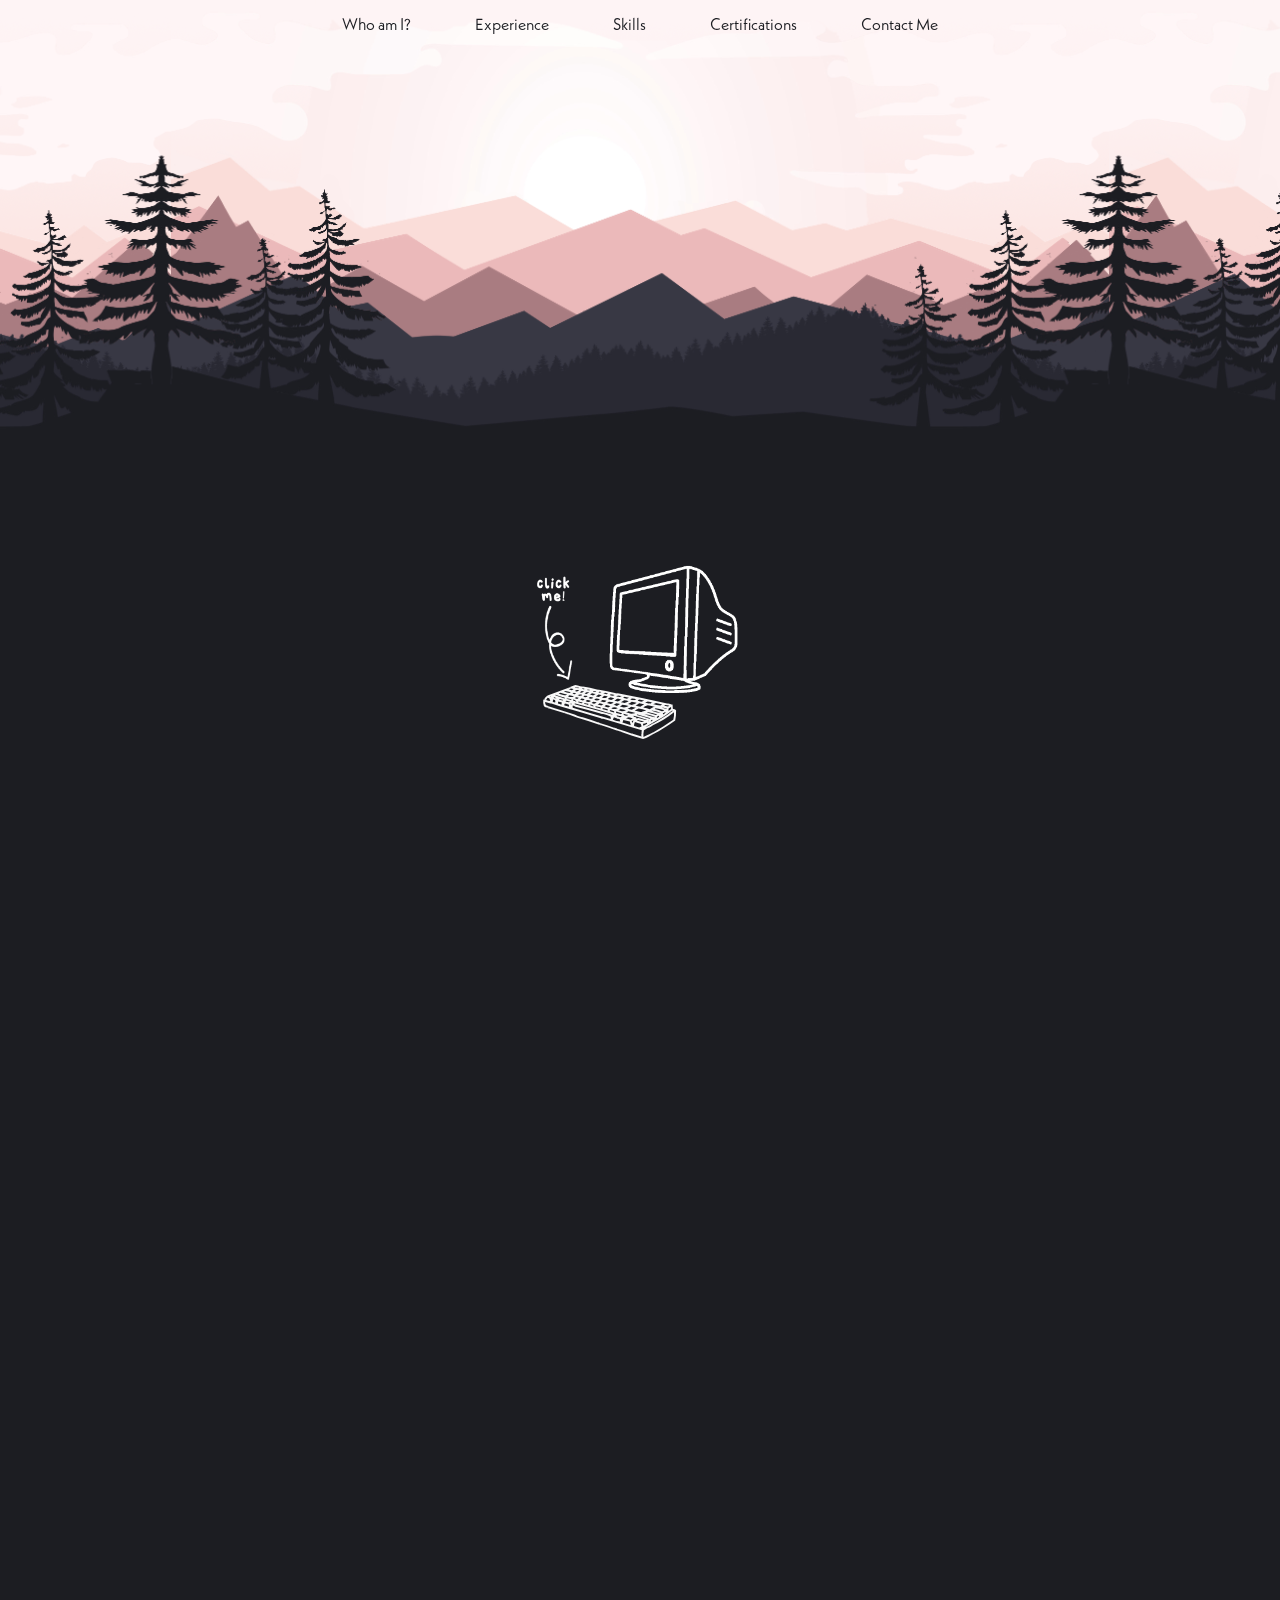
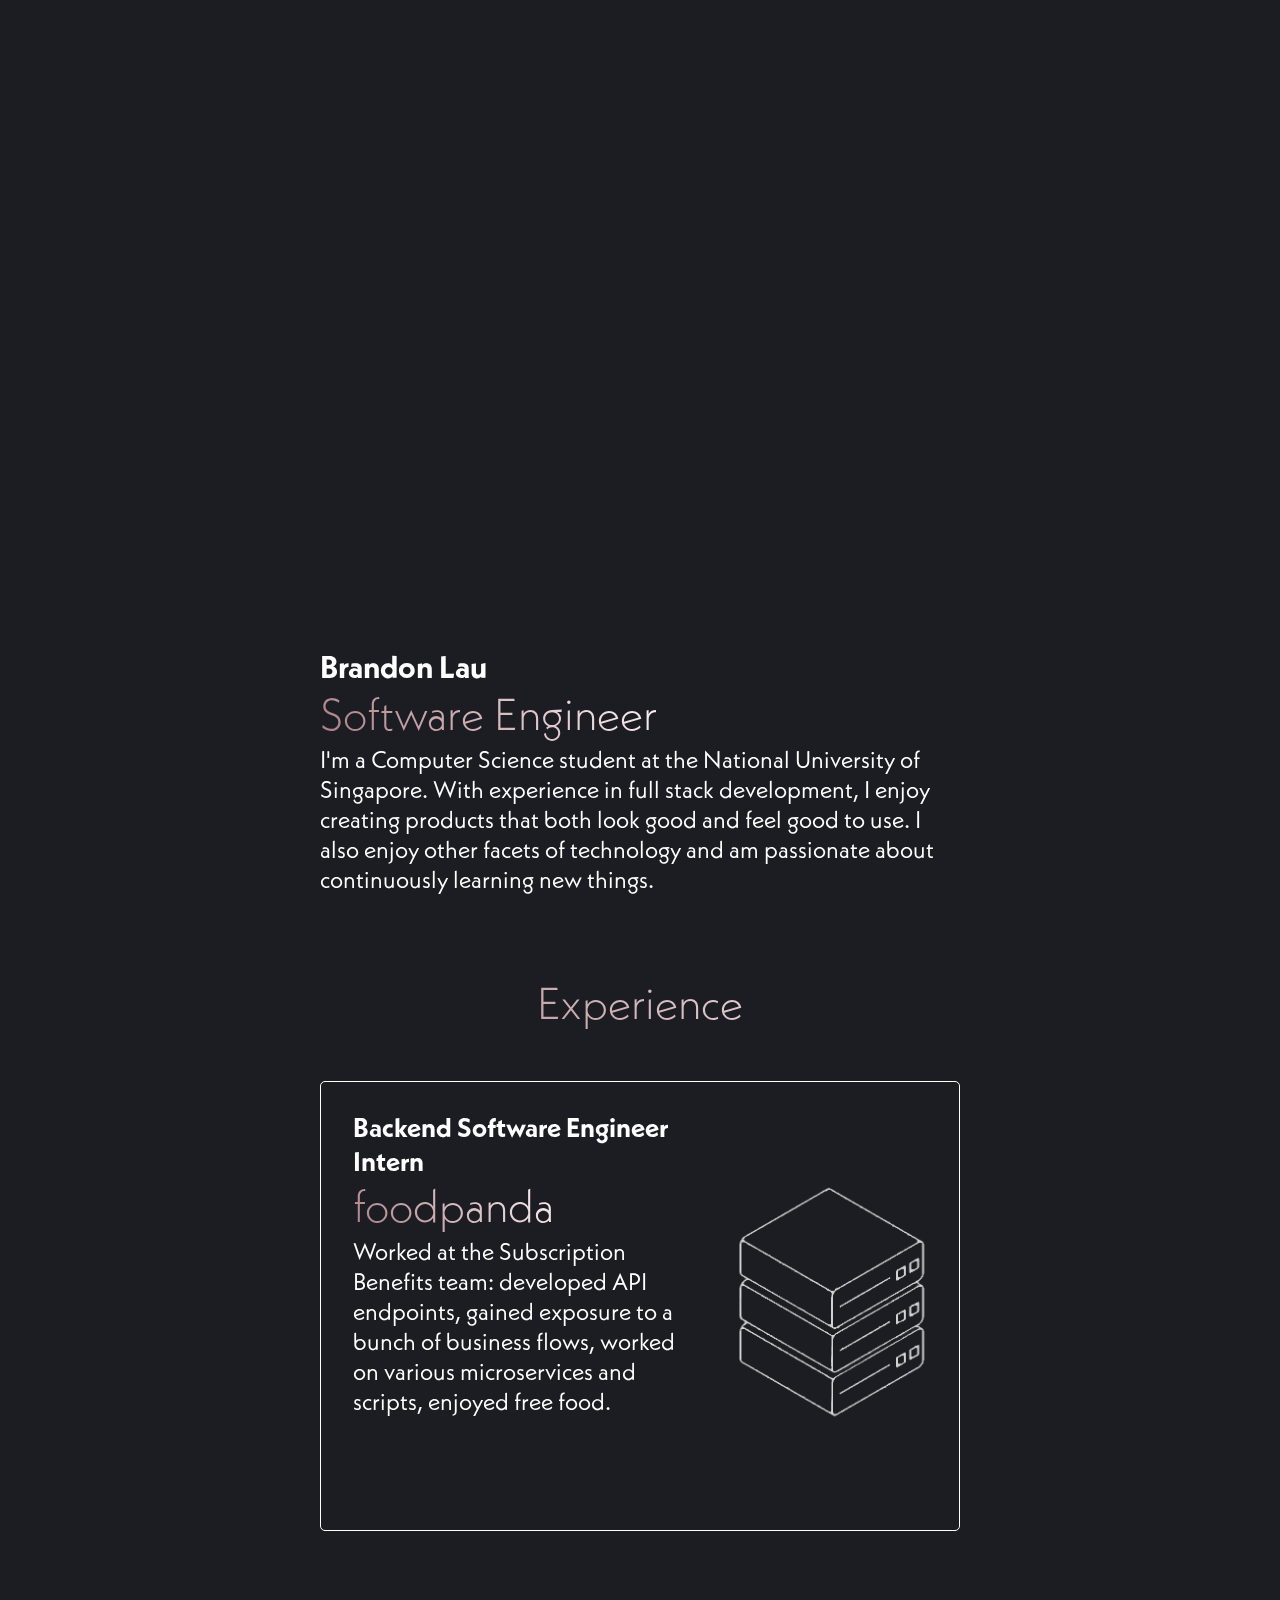
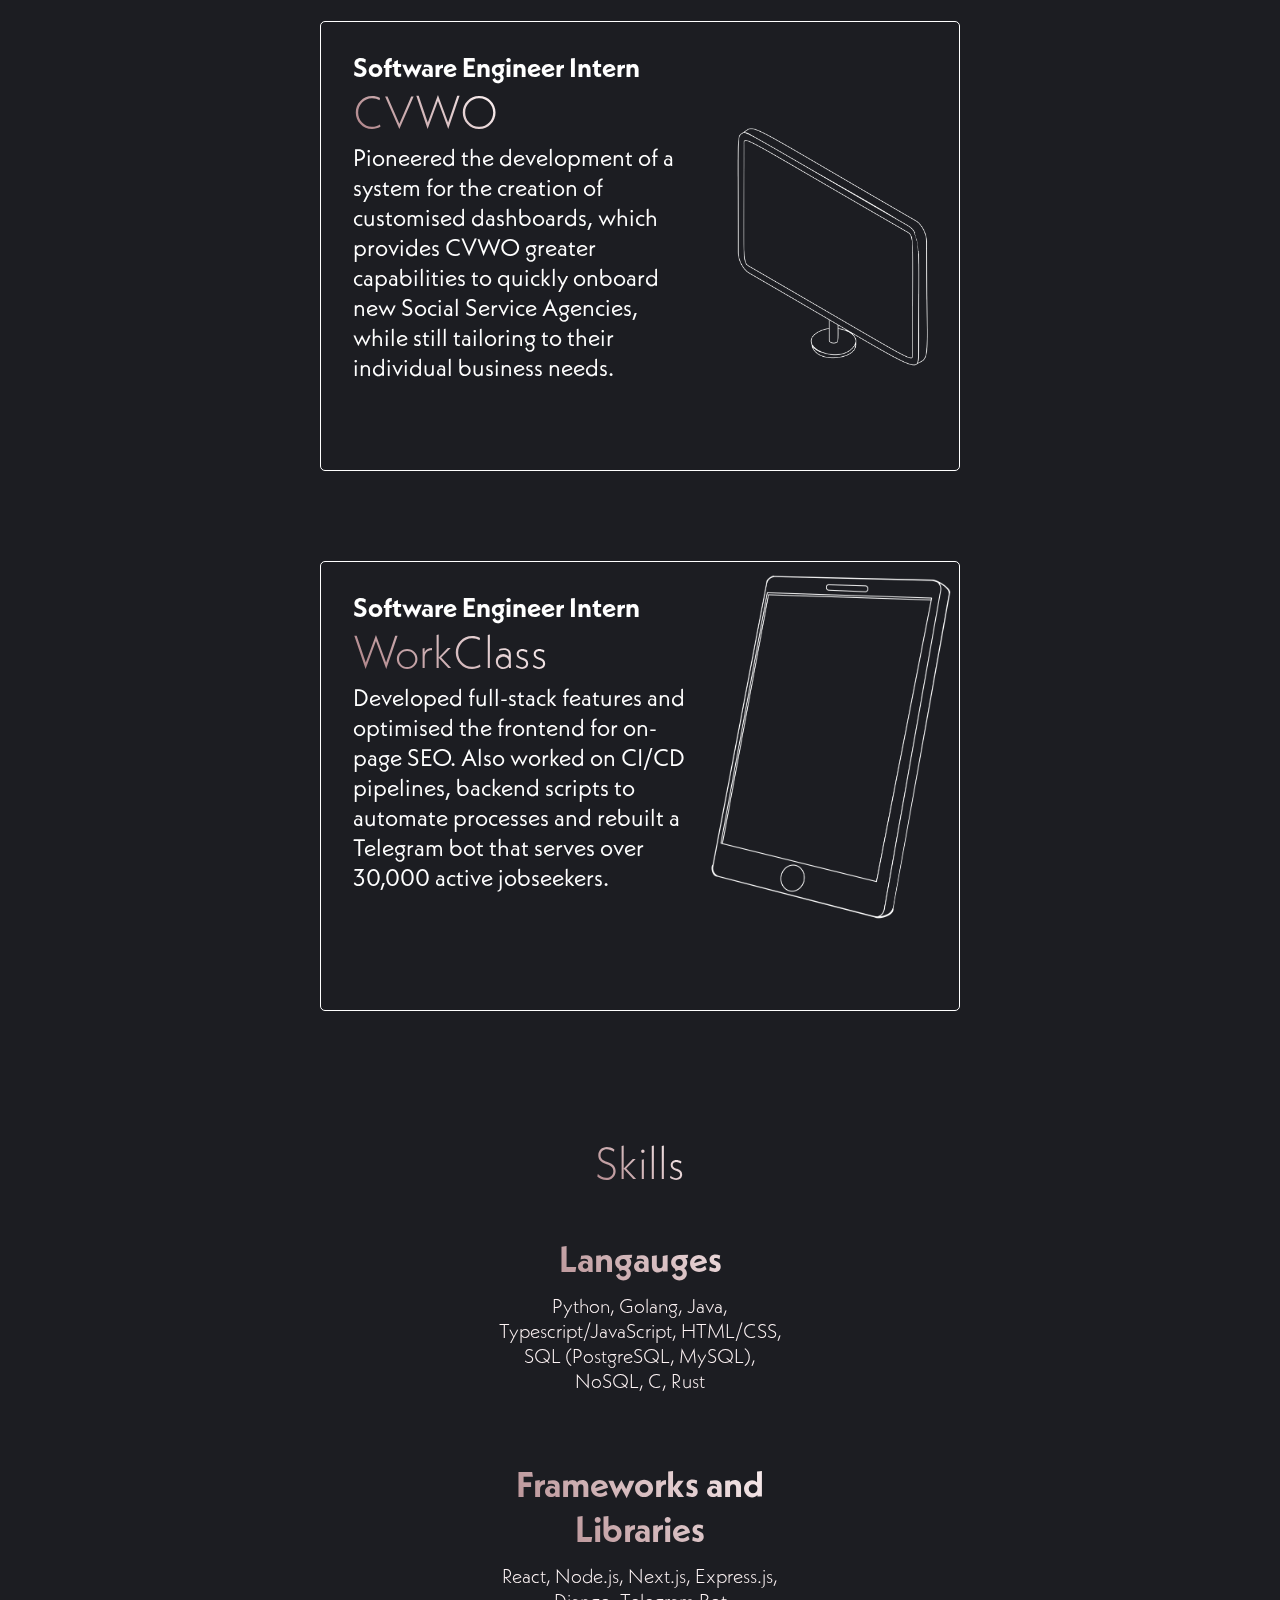
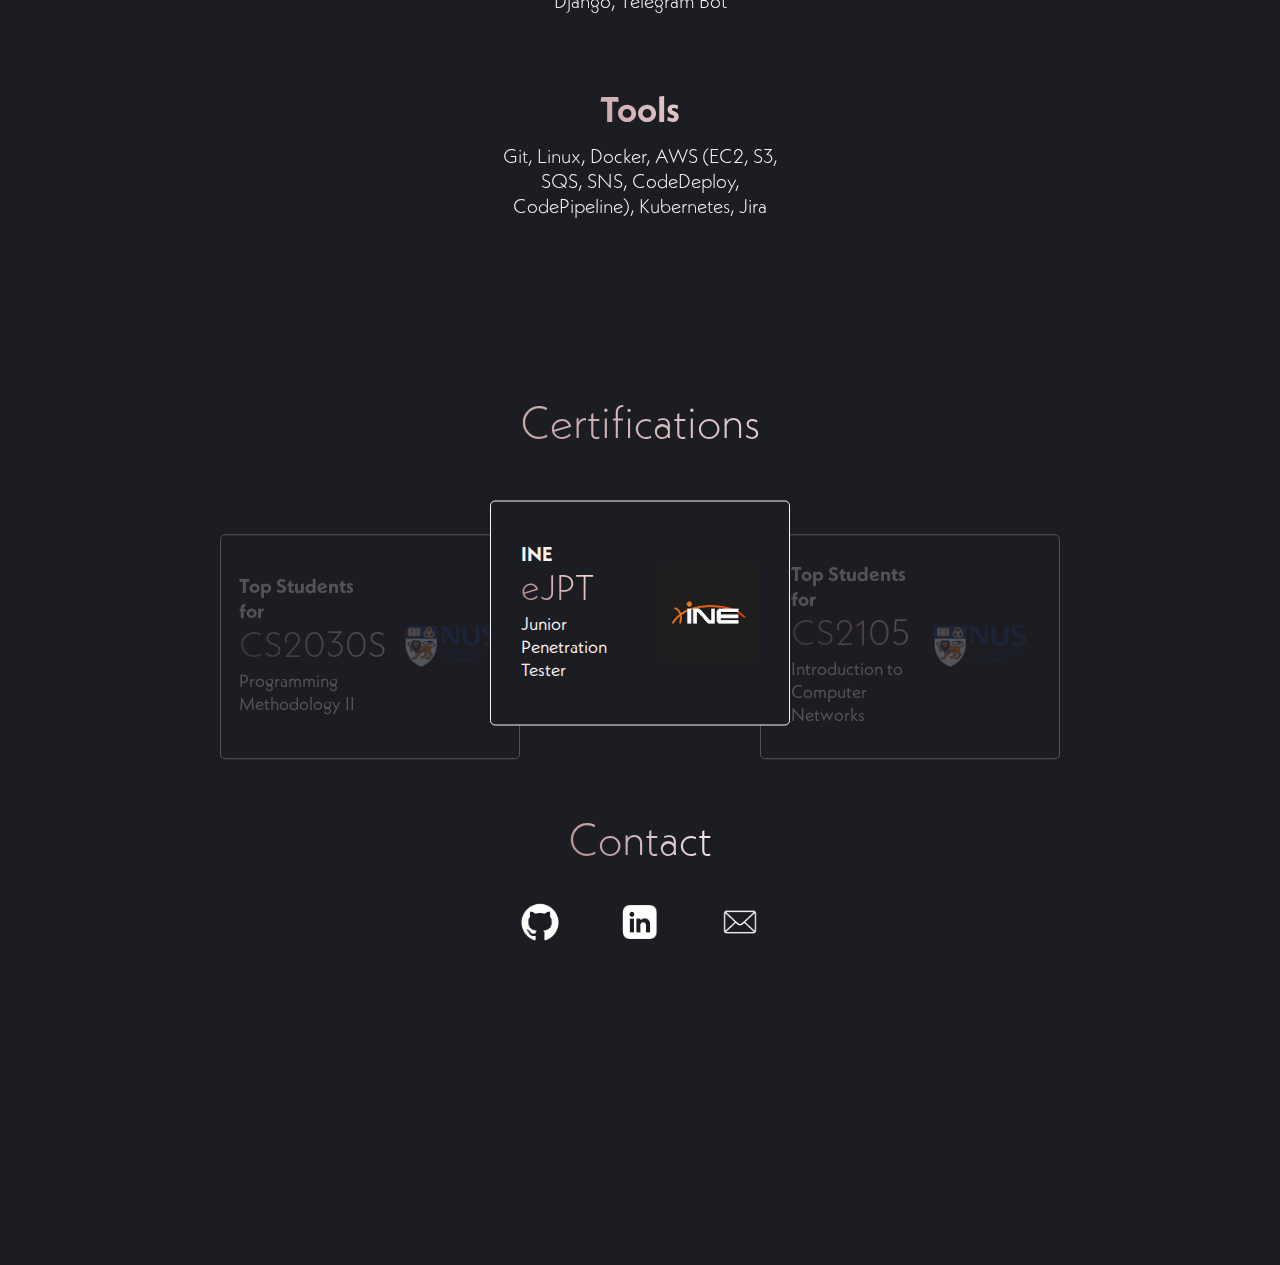
<file: index.html>
<!DOCTYPE html>
<html lang="en">

<head>
  <meta charset="UTF-8">
  <meta name="viewport" content="width=device-width, initial-scale=1.0">
  <meta http-equiv="X-UA-Compatible" content="ie=edge">
  <link rel="apple-touch-icon" sizes="180x180" href="/assets/favicon/apple-touch-icon.png">
  <link rel="icon" type="image/png" sizes="32x32" href="/assets/favicon/favicon-32x32.png">
  <link rel="icon" type="image/png" sizes="16x16" href="/assets/favicon/favicon-16x16.png">
  <link rel="manifest" href="/assets/favicon/site.webmanifest">
  <link rel="mask-icon" href="/assets/favicon/safari-pinned-tab.svg" color="#5bbad5">
  <link rel="shortcut icon" href="/assets/favicon/favicon.ico">
  <meta name="msapplication-TileColor" content="#da532c">
  <meta name="msapplication-config" content="/assets/favicon/browserconfig.xml">
  <meta name="theme-color" content="#ffffff">
  <title>Brandon Lau</title>
  <link rel="stylesheet" href="styles/colours.css">
  <link rel="stylesheet" href="styles/fonts.css">
  <link rel="stylesheet" href="styles/main.css">
  <link rel="stylesheet" href="styles/parallax.css">
  <link rel="stylesheet" href="styles/carousel.css">
</head>

<body>
  <div id="app-wrapper">

    <div id="navbar">
      <p>Who am I?</p>
      <p>Experience</p>
      <p>Skills</p>
      <p>Certifications</p>
      <p>Contact Me</p>
    </div>

    <div id="parallax-container">
      <div id="parallax-1" class="parallax"></div>
      <div id="parallax-2" class="parallax"></div>
      <div id="parallax-3" class="parallax"></div>
      <div id="parallax-4" class="parallax"></div>
      <div id="parallax-5" class="parallax"></div>
      <div id="parallax-6" class="parallax"></div>
      <div id="parallax-7" class="parallax"></div>
    </div>
    <div id="profile-asset-container">
      <div class="profile-assets" id="computer-container">
        <div id="computer-screen-shape"></div>
        <img id="computer" src="assets/computer.png">
        <img id="computer-screen-github" src="assets/computer_screen_github.png">
        <img id="computer-screen-linkedin" src="assets/computer_screen_linkedin.png">
        <img id="computer-screen-mail" src="assets/computer_screen_mail.png">
      </div>
      <div class="profile-assets" id="keyboard-container">
        <div id="keyboard-shape"></div>
        <div id="keyboard"></div>
        <img id="clickme" src="assets/clickme.png">
        <img id="clickmeagain" src="assets/clickmeagain.png">
      </div>
    </div>
    <div id="computer-spacer"></div>

    <div id="intro" class="card-container">
      <div class="card-container-header">
        <h1>Brandon Lau</h1>
        <h2 class="gradient-text header-font">Software Engineer</h2>
        <p>
          I'm a Computer Science student at the National University of Singapore. With experience in full stack
          development, I enjoy creating products that both look good and feel good to use. I also enjoy other facets of
          technology and am passionate about continuously learning new things.
        </p>
      </div>
    </div>

    <div id="experience" class="card-container">
      <h2 id="experience-header" class="card-container-header gradient-text header-font text-center">Experience</h2>
      <div class="card">
        <div class="card-mobile-spacer"></div>
        <div class="card-content">
          <h4>Backend Software Engineer Intern</h4>
          <h3>foodpanda</h3>
          <p> Worked at the Subscription Benefits team: developed API endpoints, gained exposure to a bunch of business
            flows, worked on various microservices and scripts, enjoyed free food.</p>
        </div>
        <div class="card-parallax">
          <div id="card-foodpanda-server" class="card-asset">
            <img src="assets/server.png">
          </div>
        </div>
      </div>
      <div class="card">
        <div class="card-mobile-spacer"></div>
        <div class="card-content">
          <h4>Software Engineer Intern</h4>
          <h3>CVWO</h3>
          <p>Pioneered the development of a system for the creation of customised dashboards, which provides CVWO
            greater capabilities to quickly onboard new Social Service Agencies, while still tailoring to their
            individual
            business needs.</p>
        </div>
        <div class="card-parallax">
          <div id="card-cvwo-monitor" class="card-asset">
            <img src="assets/monitor.png">
          </div>
        </div>
      </div>
      <div class="card">
        <div class="card-mobile-spacer"></div>
        <div class="card-content">
          <h4>Software Engineer Intern</h4>
          <h3>WorkClass</h3>
          <p>Developed full-stack features and optimised the frontend for on-page SEO. Also worked on CI/CD
            pipelines, backend scripts to automate processes and rebuilt a Telegram bot that serves over 30,000 active
            jobseekers.</p>
        </div>
        <div class="card-parallax">
          <div id="card-workclass-tablet" class="card-asset">
            <img src="assets/tablet.png">
          </div>
        </div>
      </div>
    </div>

    <div id="skills" class="card-container">
      <h2 id="skills-header" class="card-container-header gradient-text header-font text-center">Skills</h2>
      <div id="languages-skills-card" class="skills-card">
        <h3 class="gradient-text text-center">Langauges</h3>
        <h4 class="text-center">Python, Golang, Java, Typescript/JavaScript, HTML/CSS, SQL (PostgreSQL, MySQL), NoSQL,
          C,
          Rust</h4>
      </div>
      <div id="frameworks-skills-card" class="skills-card">
        <h3 class="gradient-text text-center">Frameworks and Libraries</h3>
        <h4 class="text-center">React, Node.js, Next.js, Express.js, Django, Telegram Bot</h4>
      </div>
      <div id="tools-skills-card" class="skills-card">
        <h3 class="gradient-text text-center">Tools</h3>
        <h4 class="text-center">Git, Linux, Docker, AWS (EC2, S3, SQS, SNS, CodeDeploy, CodePipeline), Kubernetes, Jira
        </h4>
      </div>
    </div>

    <div id="certifications" class="card-container">
      <h2 id="certifications-header" class="card-container-header gradient-text header-font text-center">Certifications
      </h2>
      <div class="carousel-container">
        <div class="carousel-items">
          <div class="carousel-item" id="carousel-active"
            data-url="https://certs.ine.com/7a219d10-a555-4aa4-ad0a-4bbac45db2e6">
            <div class="carousel-item-content">
              <h4>INE</h4>
              <h3>eJPT</h3>
              <p>Junior Penetration Tester</p>
            </div>
            <img src="assets/logos/ine.png">
          </div>
          <div class="carousel-item" id="carousel-next"
            data-url="https://credentials.nus.edu.sg/a40afec5-62ff-473c-8432-b84eb1c8f835">
            <div class="carousel-item-content">
              <h4>Top Students for</h4>
              <h3>CS2105</h3>
              <p>Introduction to Computer Networks</p>
            </div>
            <img src="assets/logos/nus.png">
          </div>
          <div class="carousel-item" data-url="https://credentials.nus.edu.sg/eb555253-f39f-4db1-88ea-56bb93996376">
            <div class="carousel-item-content">
              <h4>Top Students for</h4>
              <h3>CS1101S</h3>
              <p>Programming Methodology</p>
            </div>
            <img src="assets/logos/nus.png">
          </div>
          <div class="carousel-item" id="carousel-prev"
            data-url="https://credentials.nus.edu.sg/2f985efa-5b7b-4580-85f5-d0b28fd17379">
            <div class="carousel-item-content">
              <h4>Top Students for</h4>
              <h3>CS2030S</h3>
              <p>Programming Methodology II</p>
            </div>
            <img src="assets/logos/nus.png">
          </div>
        </div>
      </div>
    </div>

    <div id="contact" class="card-container-footer">
      <h3>Contact</h3>
      <div class="card-contact">
        <a href="https://github.com/blaukc" target="_blank">
          <img src="assets/logos/github.png">
        </a>
        <a href="https://www.linkedin.com/in/blaukc/" target="_blank">
          <img src="assets/logos/linkedin.png">
        </a>
        <a href="mailto:brandonlau1@hotmail.com" target="_blank">
          <img src="assets/logos/mail.png">
        </a>
      </div>
    </div>
  </div>
  <script src="index.js"></script>
  <script src="computer.js"></script>
  <script src="navbar.js"></script>
  <script src="carousel.js"></script>
</body>

</html>
</file>
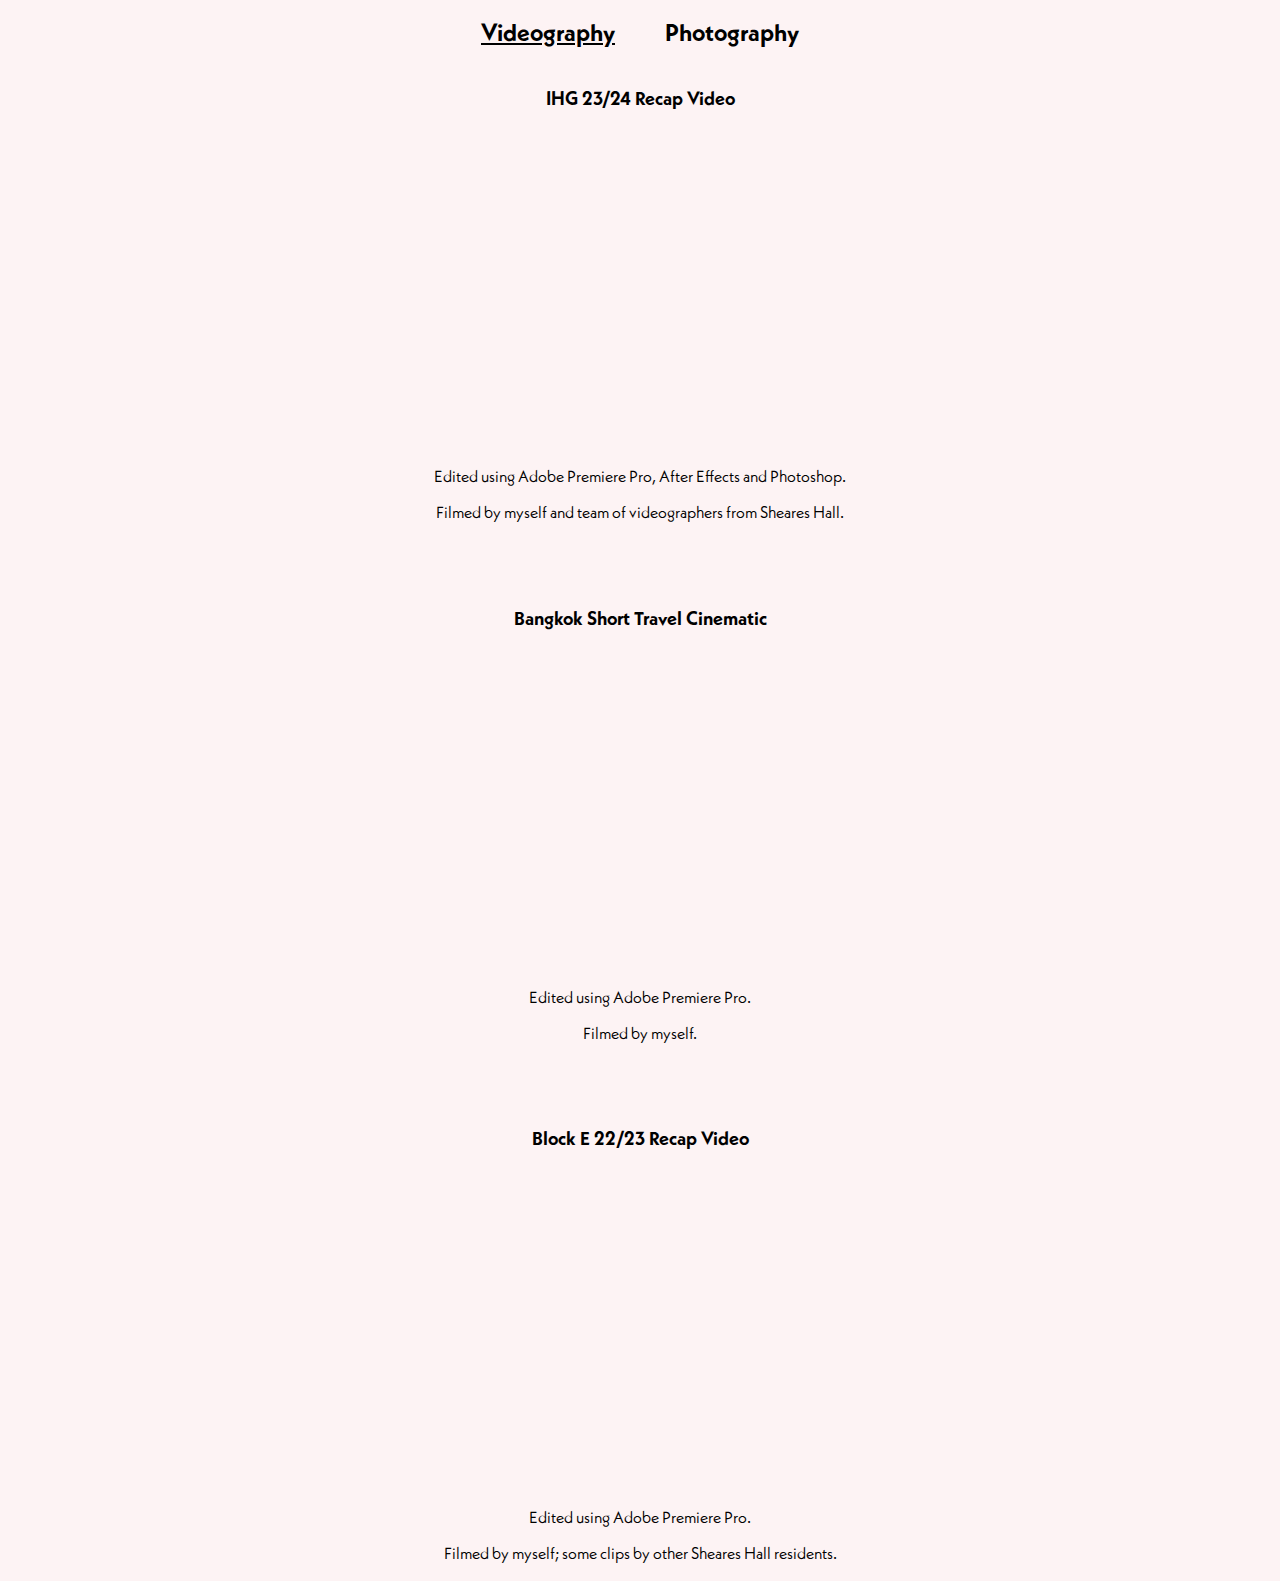
<file: art.html>
<!DOCTYPE html>
<html lang="en">

<head>
    <meta charset="UTF-8">
    <meta name="viewport" content="width=device-width, initial-scale=1.0">
    <meta http-equiv="X-UA-Compatible" content="ie=edge">
    <link rel="apple-touch-icon" sizes="180x180" href="/assets/favicon/apple-touch-icon.png">
    <link rel="icon" type="image/png" sizes="32x32" href="/assets/favicon/favicon-32x32.png">
    <link rel="icon" type="image/png" sizes="16x16" href="/assets/favicon/favicon-16x16.png">
    <link rel="manifest" href="/assets/favicon/site.webmanifest">
    <link rel="mask-icon" href="/assets/favicon/safari-pinned-tab.svg" color="#5bbad5">
    <link rel="shortcut icon" href="/assets/favicon/favicon.ico">
    <meta name="msapplication-TileColor" content="#da532c">
    <meta name="msapplication-config" content="/assets/favicon/browserconfig.xml">
    <meta name="theme-color" content="#ffffff">
    <title>Brandon Lau</title>
    <link rel="stylesheet" href="styles/colours.css">
    <link rel="stylesheet" href="styles/fonts.css">
    <link rel="stylesheet" href="styles/art.css">
    <link rel="stylesheet" href="styles/parallax.css">
    <link rel="stylesheet" href="styles/carousel.css">
</head>

<body>

    <div id="navbar">
        <h2>Videography</h2>
        <h2>Photography</h2>
    </div>

    <div id="videography" class="portfolio-content">
        <div class="portfolio-content-video">
            <h3>IHG 23/24 Recap Video</h3>
            <iframe width="560" height="315" src="https://www.youtube.com/embed/6fHbeH2uWKE?si=1V6Mz3gZZz6-dQji"
                title="YouTube video player" frameborder="0"
                allow="accelerometer; autoplay; clipboard-write; encrypted-media; gyroscope; picture-in-picture; web-share"
                referrerpolicy="strict-origin-when-cross-origin" allowfullscreen></iframe>
            <p>Edited using Adobe Premiere Pro, After Effects and Photoshop.</p>
            <p>Filmed by myself and team of videographers from Sheares Hall.</p>
        </div>
        <div class="portfolio-content-video">
            <h3>Bangkok Short Travel Cinematic</h3>
            <iframe width="560" height="315" src="https://www.youtube.com/embed/bazo2_UUZhI?si=4NtkviwTpM-phwVk"
                title="YouTube video player" frameborder="0"
                allow="accelerometer; autoplay; clipboard-write; encrypted-media; gyroscope; picture-in-picture; web-share"
                referrerpolicy="strict-origin-when-cross-origin" allowfullscreen></iframe>
            <p>Edited using Adobe Premiere Pro.</p>
            <p>Filmed by myself.</p>
        </div>
        <div class="portfolio-content-video">
            <h3>Block E 22/23 Recap Video</h3>
            <iframe width="560" height="315" src="https://www.youtube.com/embed/X_RjK51P5I0?si=LElihrf1jf0RpUA7"
                title="YouTube video player" frameborder="0"
                allow="accelerometer; autoplay; clipboard-write; encrypted-media; gyroscope; picture-in-picture; web-share"
                referrerpolicy="strict-origin-when-cross-origin" allowfullscreen></iframe>
            <p>Edited using Adobe Premiere Pro.</p>
            <p>Filmed by myself; some clips by other Sheares Hall residents.</p>
        </div>
    </div>

    <div id="photography" class="portfolio-content">
        nothing here yet...
    </div>

    <script src="art.js"></script>
</body>

</html>
</file>
<file: styles/colours.css>
:root {
  --gradient-1: #1c1d22;
  --gradient-1-rgb-opaque: rgba(28, 29, 34, 1);
  --gradient-1-rgb-transparent: rgba(28, 29, 34, 0);
  --gradient-2: #292933;
  --gradient-3: #383844;
  --gradient-4: #a97c81;
  --gradient-5: #ebb9ba;
  --gradient-6: #faddd9;
  --gradient-7: #fdf3f4;
  --gradient-8: #fef4f5;
}
</file>
<file: styles/fonts.css>
@font-face {
  font-family: NeueKabel;
  font-weight: 400;
  src: url("/styles/fonts/NeueKabel.otf");
}

@font-face {
  font-family: NeueKabel;
  font-weight: 200;
  src: url("/styles/fonts/NeueKabel-Thin.otf");
}

@font-face {
  font-family: NeueKabel;
  font-weight: 300;
  src: url("/styles/fonts/NeueKabel-Light.otf");
}

@font-face {
  font-family: NeueKabel;
  font-weight: 600;
  src: url("/styles/fonts/NeueKabel-Bold.otf");
}

@font-face {
  font-family: NeueKabel;
  font-weight: 800;
  src: url("/styles/fonts/NeueKabel-Bold.otf");
}

@font-face {
  font-family: NeueKabel;
  font-weight: 400;
  font-style: italic;
  src: url("/styles/fonts/NeueKabel-Italic.otf");
}

@font-face {
  font-family: NeueKabel;
  font-weight: 200;
  font-style: italic;
  src: url("/styles/fonts/NeueKabel-ThinItalic.otf");
}

@font-face {
  font-family: NeueKabel;
  font-weight: 300;
  font-style: italic;
  src: url("/styles/fonts/NeueKabel-LightItalic.otf");
}

@font-face {
  font-family: NeueKabel;
  font-weight: 600;
  font-style: italic;
  src: url("/styles/fonts/NeueKabel-BoldItalic.otf");
}

@font-face {
  font-family: NeueKabel;
  font-weight: 800;
  font-style: italic;
  src: url("/styles/fonts/NeueKabel-BlackItalic.otf");
}
</file>
<file: styles/main.css>
body {
  background-color: var(--gradient-1);
  margin: 0;
  display: block;
  font-family: NeueKabel;
}

#app-wrapper {
  overflow-x: clip;
}

.profile-assets {
  height: 25vh;
  width: 25vh;
  left: 0;
  right: 0;
  margin-left: auto;
  margin-right: auto;
  position: absolute;
  pointer-events: all;
}

.profile-assets img {
  position: absolute;
  height: inherit;
  width: inherit;
}

.profile-assets a {
  position: absolute;
  height: inherit;
  width: inherit;
}

#computer-screen-github,
#computer-screen-linkedin,
#computer-screen-mail,
#clickmeagain {
  z-index: 0;
  display: none;
}

#computer-screen-shape {
  height: inherit;
  width: inherit;
  position: absolute;
  /* cursor: pointer; */
  z-index: 1;
  -webkit-clip-path: polygon(50% 20%, 75% 15%, 75% 40%, 25% 35%);
  clip-path: polygon(42% 24%, 66% 19%, 64% 50%, 40% 49%);
}

#keyboard {
  background-image: url("/assets/keyboard.svg");
  background-size: contain;
  height: inherit;
  width: inherit;
  position: absolute;
  z-index: 0;
}

#keyboard-shape {
  height: inherit;
  width: inherit;
  position: absolute;
  cursor: pointer;
  z-index: 1;
  -webkit-clip-path: polygon(21% 63%, 66% 73%, 66% 80%, 50% 89%, 5% 75%, 5% 70%);
  clip-path: polygon(21% 63%, 66% 73%, 66% 80%, 50% 89%, 5% 75%, 5% 70%);
}

#computer-spacer {
  width: 100vw;
  height: 175vh;
  position: static;
}

#computer-container,
#keyboard-container {
  transition: transform 200ms ease-out;
  transition: left 200ms ease-out;
  transition: right 200ms ease-out;
}


#profile-asset-container {
  width: 100vw;
  height: 25vh;
  top: 60vh;
  position: sticky;
  pointer-events: none;
}

.gradient-text {
  display: inline;
  color: var(--gradient-7);
  background-image: linear-gradient(45deg, var(--gradient-4), var(--gradient-8));
  background-clip: text;
  -webkit-background-clip: text;
  -moz-background-clip: text;
  -webkit-text-fill-color: transparent;
  -moz-text-fill-color: transparent;
}

.header-font {
  font-weight: 300;
  font-size: 5vh;
}

.text-center {
  text-align: center;
}

#navbar {
  position: fixed;
  display: flex;
  justify-content: center;
  align-items: center;
  width: 100%;
  z-index: 100;
  gap: 5vw;
  color: var(--gradient-7);
}

@media (max-width: 767px) {
  #navbar {
    display: none;
  }
}

#navbar p {
  cursor: pointer;
}

#intro {}

#experience-header {}

.card-container {
  width: 50vw;
  display: flex;
  flex-direction: column;
  margin-left: auto;
  margin-right: auto;
  position: relative;
  gap: 10vh;
  margin-bottom: 10vh;
}

@media (max-width: 767px) {
  .card-container {
    width: 90vw;
  }
}

@media (min-width: 768px) and (max-width: 1023px) {
  .card-container {
    width: 70vw;
  }
}

.card-container-header {
  color: white;
  margin-bottom: -5vh;
}

.card-container-header h1 {
  font-weight: 600;
  font-size: 3.5vh;
  margin: 0px;
}

.card-container-header h2 {}

.card-container-header p {
  font-weight: 400;
  font-size: 24px;
  margin: 0px;
}

.card {
  position: relative;
  width: inherit;
  height: 50vh;
  max-height: 600px;
  border-radius: 5px;
  border: 1px white solid;
  overflow: hidden;
  color: white;
  padding: 5%;
  box-sizing: border-box;
  display: flex;
}

.card-mobile-spacer {
  display: none;
}

.card-content {
  height: 100%;
  width: 60%;
}

.card-content h4 {
  font-weight: 600;
  font-size: 3vh;
  margin: 0px;
}

.card-content h3 {
  display: inline;
  font-weight: 300;
  font-size: 5vh;
  margin: 0px;
  color: var(--gradient-7);
  background-image: linear-gradient(45deg, var(--gradient-4), var(--gradient-8));
  background-clip: text;
  -webkit-background-clip: text;
  -moz-background-clip: text;
  -webkit-text-fill-color: transparent;
  -moz-text-fill-color: transparent;
}

.card-content p {
  font-weight: 400;
  font-size: 24px;
  margin: 0px;
}

.card-parallax {
  position: absolute;
  /* overflow: hidden; */
  height: 100%;
  width: 50%;
  top: 0%;
  bottom: auto;
  left: auto;
  right: 0;
}

.card-asset {
  position: absolute;
}

.card-asset img {
  position: absolute;
  max-width: 100%;
  max-height: 100%;
  left: 0;
  right: 0;
  margin-left: auto;
  margin-right: auto;
}

#card-workclass-tablet {
  height: 100%;
  width: 80%;
  top: auto;
  bottom: 0%;
  left: auto;
  right: 0;
}

#card-cvwo-monitor,
#card-foodpanda-server {
  height: 100%;
  width: 80%;
  top: 0;
  bottom: 0;
  margin: auto 0;
  left: auto;
  right: 0;
}

#card-cvwo-monitor img,
#card-foodpanda-server img {
  top: 0;
  bottom: 0;
  margin: auto 0;
  left: auto;
}

@media (max-width: 767px) {
  .card {
    height: auto;
    flex-direction: column;
    justify-content: flex-end;
  }

  .card-content {
    width: 100%;
    height: auto;
  }

  .card-content p {
    font-weight: 400;
    font-size: 18px;
    margin: 0px;
  }

  .card-mobile-spacer {
    display: block;
    height: 30vh;
    width: 100%;
  }

  .card-parallax {
    height: 30vh;
    width: 100%;
    margin-left: auto;
    margin-right: auto;
  }

  #card-cvwo-monitor,
  #card-foodpanda-server,
  #card-workclass-tablet {
    height: 100%;
    width: 100%;
    top: 0;
    bottom: 0;
    margin: auto 0;
  }

  #card-cvwo-monitor img,
  #card-foodpanda-server img,
  #card-workclass-tablet img {
    top: 0;
    bottom: 0;
    margin: auto;
    left: 0;
  }
}

@media (min-width: 768px) and (max-width: 1023px) {
  .card {
    height: 40vh;
  }
}

.card-container-footer {
  height: 50vh;
  display: flex;
  flex-direction: column;
  align-items: center;
}

.card-container-footer h3 {
  display: inline;
  font-weight: 300;
  font-size: 5vh;
  margin: 0px;
  color: var(--gradient-7);
  background-image: linear-gradient(45deg, var(--gradient-4), var(--gradient-8));
  background-clip: text;
  -webkit-background-clip: text;
  -moz-background-clip: text;
  -webkit-text-fill-color: transparent;
  -moz-text-fill-color: transparent;
}

.card-contact {
  display: flex;
  gap: 50px;
  justify-content: center;
  margin-top: 25px;
}

.card-contact img {
  width: 50px;
}

#skills {
  gap: 5vh;
  align-items: center;
}

#skills-header {
  margin-bottom: 0;
}

.skills-card {
  width: 300px;
  height: 20vh;
  display: flex;
  flex-direction: column;
}

.skills-card h3 {
  font-size: 36px;
  margin: 0;
}

.skills-card h4 {
  color: var(--gradient-8);
  font-weight: 300;
  margin-top: 10px;
  margin-bottom: 0;
  font-size: 20px;
}
</file>
<file: styles/parallax.css>
#parallax-container {
    width: 100vw;
    height: 50vh;
    left: 0;
    right: 0;
    margin-left: auto;
    margin-right: auto;
    position: relative;
    overflow: hidden;
    background-color: var(--gradient-7);
}

.parallax {
    width: inherit;
    height: inherit;
    position: absolute;
    background-position: bottom;
    background-size: contain;
    background-repeat: repeat-x;
}

#parallax-1 {
    background-image: url("/assets/parallax_1.png");
}

#parallax-2 {
    background-image: url("/assets/parallax_2.png");
}

#parallax-3 {
    background-image: url("/assets/parallax_3.png");
}

#parallax-4 {
    background-image: url("/assets/parallax_4.png");
}

#parallax-5 {
    background-image: url("/assets/parallax_5.png");
}

#parallax-6 {
    background-image: url("/assets/parallax_6.png");
}

#parallax-7 {
    background-image: url("/assets/parallax_7.png");
    height: 51vh;
}

/* 
@media (max-width: 1023px) {
    #parallax-1 {
        background-image: url("/assets/mobile/parallax_1.png");
    }

    #parallax-2 {
        background-image: url("/assets/mobile/parallax_2.png");
    }

    #parallax-3 {
        background-image: url("/assets/mobile/parallax_3.png");
    }

    #parallax-4 {
        background-image: url("/assets/mobile/parallax_4.png");
    }

    #parallax-5 {
        background-image: url("/assets/mobile/parallax_5.png");
    }

    #parallax-6 {
        background-image: url("/assets/mobile/parallax_6.png");
    }

    #parallax-7 {
        background-image: url("/assets/mobile/parallax_7.png");
    }
} */
</file>
<file: styles/carousel.css>
.carousel-container {
    width: 100%;
    height: 225px;
}

.carousel-items {
    position: relative;
    user-select: none;
    width: 100%;
    height: 100%;
}

.carousel-item {
    position: absolute;
    top: 50%;
    left: 50%;
    transform: translate(-50%, -50%);
    width: 300px;
    height: 100%;
    overflow: hidden;
    transition: all 300ms ease-in-out;
    z-index: -1;
    opacity: 0;
    border-radius: 5px;
    border: 1px var(--gradient-8) solid;
    overflow: hidden;
    color: var(--gradient-8);
    padding: 30px;
    box-sizing: border-box;
    display: flex;
    align-items: center;
    justify-content: center;
    gap: 20px;
    cursor: pointer;
    background-color: var(--gradient-1);
}

.carousel-item img {
    width: 100%;
    height: 100%;
    object-fit: cover;
}

#carousel-active {
    opacity: 1;
    z-index: 3;
}

#carousel-prev {
    z-index: 2;
    opacity: 0.25;
    transform: translate(-140%, -35%);
}

#carousel-next {
    z-index: 2;
    opacity: 0.25;
    transform: translate(40%, -35%);
}

#carousel-prev:hover,
#carousel-next:hover {
    box-shadow: 0px 0px 105px -35px rgba(255, 255, 255, 0.3);
}

#carousel-active:hover {
    box-shadow: 0px 0px 105px -35px rgba(255, 255, 255, 0.3);
    background-color: var(--gradient-8);
    color: var(--gradient-1);
}


.carousel-items .carousel-button-container {
    position: absolute;
    top: 50%;
    left: 50%;
    transform: translate(-50%, -50%);
    width: 275px;
    z-index: 100;
}

.carousel-button-container .carousel-button {
    color: #fff;
    font-size: 32px;
    cursor: pointer;
    position: relative;
    opacity: 0.75;
    transition: all 300ms ease-in-out;
}

.carousel-button-container .carousel-button:hover {
    opacity: 1;
}

.carousel-button-container .carousel-button:before {
    content: "";
    position: absolute;
    top: 50%;
    left: 50%;
    transform: translate(-50%, -50%);
    width: 50px;
    height: 50px;
    background-color: rgba(0, 0, 0, 1);
    border-radius: 50%;
    z-index: -99;
}

.carousel-button-container .carousel-button:nth-child(1) {
    float: left;
}

.carousel-button-container .carousel-button:nth-child(2) {
    float: right;
}

.carousel-item-content {
    height: 100%;
    width: 60%;
    flex-grow: 1;
    display: flex;
    flex-direction: column;
    align-items: start;
    justify-content: center;
}

.carousel-item-content h4 {
    font-weight: 600;
    font-size: 20px;
    margin: 0px;
}

.carousel-item-content h3 {
    display: inline;
    font-weight: 300;
    font-size: 36px;
    margin: 0px;
    color: var(--gradient-7);
    background-image: linear-gradient(45deg, var(--gradient-4), var(--gradient-6));
    background-clip: text;
    -webkit-background-clip: text;
    -moz-background-clip: text;
    -webkit-text-fill-color: transparent;
    -moz-text-fill-color: transparent;
}

.carousel-item-content p {
    font-weight: 400;
    font-size: 18px;
    margin: 0px;
}

.carousel-item img {
    height: 100px;
    width: 100px;
}

@media (max-width: 767px) {
    .carousel-container {
        height: 150px;
    }

    .carousel-item {
        width: 200px;
    }

    .carousel-item-content h4 {
        font-size: 16px;
    }

    .carousel-item-content h3 {
        font-size: 20px;
    }

    .carousel-item-content p {
        font-size: 12px;
    }

    .carousel-item img {
        width: 50px;
        height: 50px;
    }

}
</file>
<file: styles/art.css>
body {
    background-color: var(--gradient-7);
    overflow-x: hidden;
    margin: 0;
    display: block;
    font-family: NeueKabel;
}

#navbar {
    width: 100%;
    display: flex;
    align-items: center;
    justify-content: center;
    gap: 50px;
}

#navbar h2 {
    cursor: pointer;
}

#navbar h2:first-child {
    text-decoration: underline;
}


.portfolio-content {
    align-items: center;
    justify-content: center;
    flex-direction: column;
    gap: 50px;
    display: none;
}

#videography {
    display: flex;
}

.portfolio-content-video {
    text-align: center;
}
</file>
